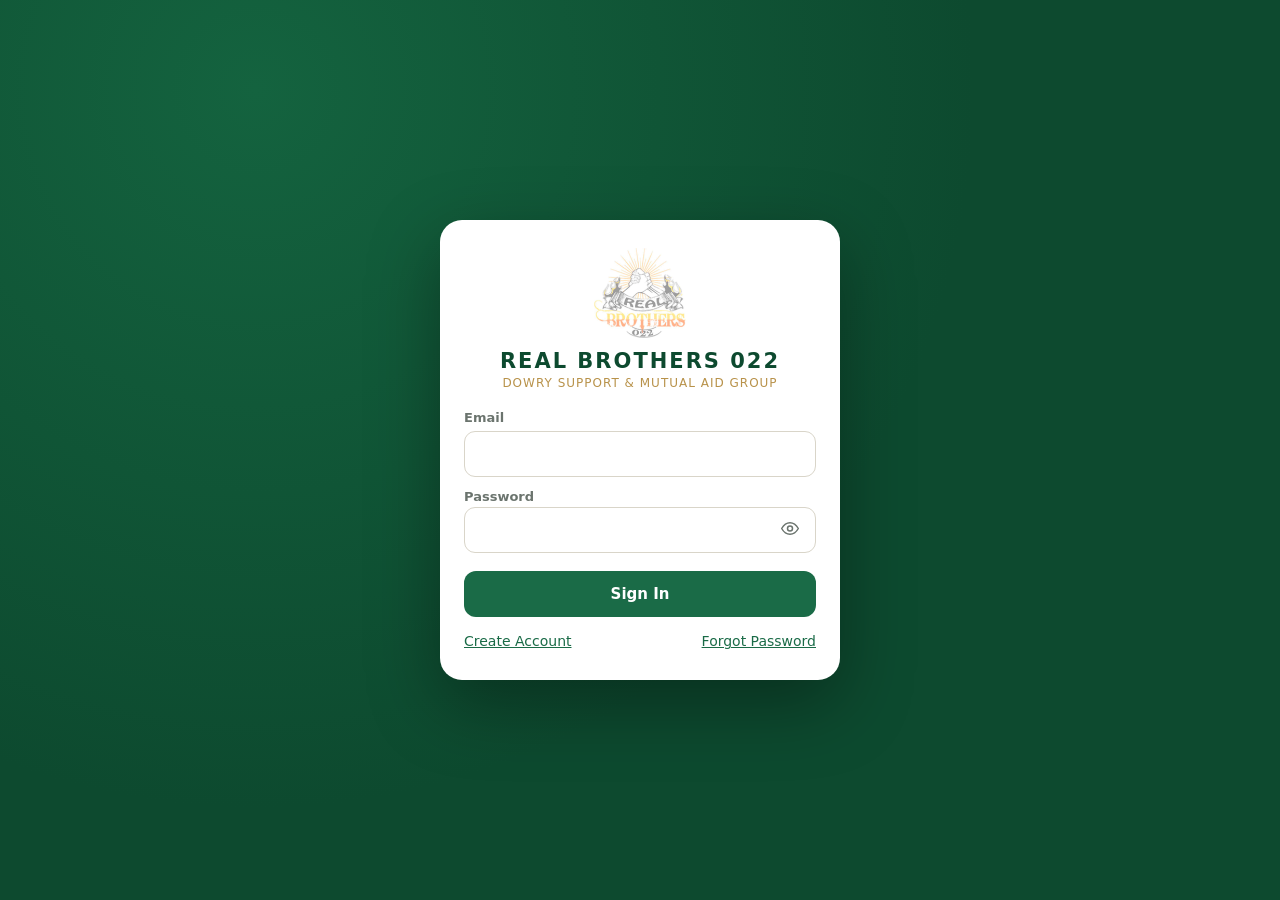
<file: index.html>
<!DOCTYPE html>
<html lang="en">
<head>
<meta charset="utf-8">
<meta name="viewport" content="width=device-width, initial-scale=1, viewport-fit=cover">
<meta name="theme-color" content="#0d4a2f">
<title>Real Brothers 022</title>
<link rel="stylesheet" href="app.css">
</head>
<body>
<div id="root"><div id="boot" style="font:16px/1.5 system-ui,sans-serif;padding:24px;max-width:520px;margin:12vh auto;text-align:center;color:#0d4a2f"><b style="letter-spacing:2px">REAL BROTHERS 022</b><p>Loading...</p></div></div>
<noscript><p style="font:16px system-ui;padding:24px;text-align:center">Please turn on JavaScript in your browser to use Real Brothers 022.</p></noscript>
<!-- Old browsers that cannot run modern JavaScript -->
<script nomodule>document.getElementById("boot").innerHTML='<b>Your browser is too old for this app.</b><p>Please update Chrome or Safari, or open the site in another browser.</p>';</script>
<!-- If the app cannot start, say why instead of leaving a white page -->
<script>
(function () {
  function show(msg) {
    var el = document.getElementById("boot"); if (!el) return;   // the app has started: nothing to do
    el.innerHTML = '<b>The app could not start.</b><p id="bootmsg"></p><p><button onclick="location.reload()" style="padding:10px 18px;border:0;border-radius:10px;background:#1a6b47;color:#fff;font:inherit">Try again</button></p>';
    document.getElementById("bootmsg").textContent = msg;
  }
  window.addEventListener("error", function (e) {
    var t = e.target;
    if (t && (t.tagName === "SCRIPT" || t.tagName === "LINK")) show("A file could not be loaded: " + (t.src || t.href) + ". It may be missing from the website, or blocked by your network.");
    else if (e.message) show("Error: " + e.message);
  }, true);
  window.addEventListener("unhandledrejection", function (e) { show("Error: " + ((e.reason && e.reason.message) || e.reason)); });
  setTimeout(function () { show("It is taking too long. Check your internet connection, or try another browser."); }, 12000);
})();
</script>
<div id="toasts" aria-live="polite"></div>
<dialog id="dlg"></dialog>
<script type="module" src="app.js"></script>
</body>
</html>
</file>
<file: app.css>
:root{--green:#0d4a2f;--green2:#1a6b47;--gold:#b8924a;--bg:#f6f4ef;--card:#fff;--ink:#1c2420;--mu:#6b746e;--line:#e6e2d8;--ok:#1a6b47;--warn:#b77a14;--bad:#b3392f;--r:14px;--sh:0 1px 2px rgba(20,30,25,.06),0 6px 20px rgba(20,30,25,.06)}
*{box-sizing:border-box}html{-webkit-text-size-adjust:100%}
body{margin:0;background:var(--bg);color:var(--ink);font:15px/1.5 system-ui,-apple-system,"Segoe UI",Roboto,sans-serif;padding-top:env(safe-area-inset-top)}
h1,h2,h3{margin:0;line-height:1.25}h1{font-size:22px}h2{font-size:17px}h3{font-size:15px}p{margin:.3em 0}a{color:var(--green2)}
.mu{color:var(--mu);font-size:13px}.ok{color:var(--ok)}.warn{color:var(--warn)}.bad{color:var(--bad)}.t{text-align:left}.r{text-align:right}
.ic{width:20px;height:20px;flex:none}
/* layout */
.app{display:grid;grid-template-columns:248px 1fr;min-height:100vh}
.side{background:var(--green);color:#e8efe9;padding:20px 14px;display:flex;flex-direction:column;gap:6px;position:sticky;top:0;height:100vh;overflow:auto}
.brand{display:flex;gap:10px;align-items:center;padding:4px 8px 14px;border-bottom:1px solid rgba(255,255,255,.14);margin-bottom:8px}
.brand img{width:42px;height:42px;object-fit:contain;background:#fff;border-radius:10px;padding:3px}.brand b{display:block;letter-spacing:1px}.brand small{color:#c9d8cc;font-size:11px}
.side a.nav{display:flex;gap:12px;align-items:center;color:#d6e3d9;text-decoration:none;padding:11px 12px;border-radius:10px;font-weight:500}
.side a.nav:hover{background:rgba(255,255,255,.08)}.side a.nav.on{background:#fff;color:var(--green)}
.side .grp{font-size:11px;letter-spacing:1px;text-transform:uppercase;color:#9fb8a6;padding:12px 12px 4px}
.side .who{margin-top:auto;padding:12px;border-top:1px solid rgba(255,255,255,.14);font-size:13px}
main{min-width:0;padding:22px 26px 40px}
.top{display:flex;justify-content:space-between;align-items:center;gap:10px;margin-bottom:18px}.top .sub{color:var(--mu);font-size:13px}
.bottom{display:none}
@media(max-width:860px){.app{display:block}.side{display:none}main{padding:16px 14px 96px}
 .bottom{display:flex;position:fixed;left:0;right:0;bottom:0;background:#fff;border-top:1px solid var(--line);padding:6px 4px calc(6px + env(safe-area-inset-bottom));z-index:20;box-shadow:0 -4px 18px rgba(0,0,0,.06)}
 .bottom a{flex:1;display:flex;flex-direction:column;align-items:center;gap:2px;font-size:11px;color:var(--mu);text-decoration:none;padding:6px 2px;border-radius:10px;min-height:48px}
 .bottom a.on{color:var(--green);font-weight:600}.bottom a.on .ic{stroke:var(--green2)}}
/* components */
.card{background:var(--card);border:1px solid var(--line);border-radius:var(--r);padding:18px;margin-bottom:16px;box-shadow:var(--sh)}
.card>h2{margin-bottom:10px}.card.hero{background:linear-gradient(135deg,var(--green),var(--green2));color:#fff;border:0}.hero .mu{color:#cfe0d3}
.grid{display:grid;grid-template-columns:repeat(auto-fit,minmax(170px,1fr));gap:12px;margin-bottom:16px}
.kpi{background:var(--card);border:1px solid var(--line);border-radius:var(--r);padding:14px 16px;box-shadow:var(--sh)}
.kpi small{display:block;color:var(--mu);font-size:11px;letter-spacing:.6px;text-transform:uppercase}.kpi b{display:block;font-size:22px;margin-top:2px}.kpi .sub{font-size:12px;color:var(--mu)}
.kpi.gold{border-top:3px solid var(--gold)}.kpi.green{border-top:3px solid var(--green2)}.kpi.red{border-top:3px solid var(--bad)}
.btn{display:inline-flex;gap:8px;align-items:center;justify-content:center;border:0;background:var(--green2);color:#fff;font:inherit;font-weight:600;padding:12px 18px;border-radius:12px;cursor:pointer;min-height:46px;text-decoration:none}
.btn:hover{background:var(--green)}.btn:disabled{opacity:.6;cursor:wait}.btn.ghost{background:transparent;color:var(--green);border:1px solid var(--line)}.btn.ghost:hover{background:#f1efe8}
.btn.gold{background:var(--gold)}.btn.danger{background:var(--bad)}.btn.sm{padding:7px 12px;min-height:36px;font-size:13px;border-radius:9px}
input,select,textarea{font:inherit;width:100%;padding:12px 13px;border:1px solid #d9d5c9;border-radius:11px;background:#fff;color:var(--ink);min-height:46px}
input:focus,select:focus,textarea:focus{outline:2px solid var(--green2);outline-offset:1px;border-color:transparent}
label{display:block;font-size:13px;color:var(--mu);margin:10px 0 4px;font-weight:600}label>input,label>select,label>textarea{margin-top:4px;color:var(--ink)}
label.chk{display:flex;gap:8px;align-items:center;font-weight:500}label.chk input{width:auto;min-height:0}
.row{display:flex;gap:10px;flex-wrap:wrap;align-items:end}.row>*{flex:1;min-width:130px}.row>.btn{flex:0 0 auto}
.tw{overflow-x:auto;-webkit-overflow-scrolling:touch}table{width:100%;border-collapse:collapse;font-size:14px}
th{font-size:11px;letter-spacing:.6px;text-transform:uppercase;color:var(--mu);text-align:right;padding:9px 8px;border-bottom:2px solid var(--line);white-space:nowrap}
td{padding:11px 8px;border-bottom:1px solid var(--line);text-align:right;white-space:nowrap}th:first-child,td:first-child,th.t,td.t{text-align:left}
tr.void td{color:#9aa39d;text-decoration:line-through}tbody tr:hover td{background:#faf9f4}
.badge{display:inline-block;padding:3px 10px;border-radius:99px;font-size:12px;font-weight:600;background:#eceae2;color:#555}
.badge.ok{background:#e1f1e8;color:var(--ok)}.badge.warn{background:#fbefd5;color:var(--warn)}.badge.bad{background:#f8e0dc;color:var(--bad)}.badge.gold{background:#f4ead4;color:#8a6a2a}
.bar{height:8px;background:#ece9df;border-radius:99px;overflow:hidden}.bar i{display:block;height:100%;background:var(--green2);border-radius:99px}.bar.big{height:12px}
.hero .bar{background:rgba(255,255,255,.25)}.hero .bar i{background:var(--gold)}
.hbars .hb{display:flex;gap:10px;align-items:center;margin:7px 0;font-size:13px}.hl{flex:0 0 34%;min-width:80px}.hb .bar{flex:1}.hv{flex:0 0 92px;text-align:right}
.tabs{display:flex;gap:6px;overflow-x:auto;margin-bottom:14px}.tabs a{white-space:nowrap;padding:8px 14px;border-radius:99px;border:1px solid var(--line);background:#fff;text-decoration:none;color:var(--ink);font-size:14px}.tabs a.on{background:var(--green);color:#fff;border-color:var(--green)}
.list .it{display:flex;justify-content:space-between;gap:10px;padding:12px 0;border-bottom:1px solid var(--line)}.list .it:last-child{border:0}
.quick{display:grid;grid-template-columns:repeat(auto-fit,minmax(110px,1fr));gap:10px}.quick a{display:flex;flex-direction:column;align-items:center;gap:6px;padding:14px 8px;border-radius:12px;background:#f4f2ea;color:var(--green);text-decoration:none;font-weight:600;font-size:13px;text-align:center;min-height:76px}
.empty{text-align:center;padding:28px 10px;color:var(--mu)}.empty-ic{color:#c8c3b4;display:flex;justify-content:center}.empty-ic .ic{width:44px;height:44px}
.skel-wrap{display:grid;gap:12px}.skel{height:84px;border-radius:var(--r);background:linear-gradient(90deg,#ebe8de 25%,#f6f4ec 50%,#ebe8de 75%);background-size:200% 100%;animation:sk 1.2s infinite}@keyframes sk{to{background-position:-200% 0}}
#toasts{position:fixed;top:calc(12px + env(safe-area-inset-top));right:12px;left:12px;display:flex;flex-direction:column;gap:8px;align-items:flex-end;z-index:100;pointer-events:none}
.toast{pointer-events:auto;background:var(--green);color:#fff;padding:12px 16px;border-radius:12px;box-shadow:var(--sh);max-width:420px;transition:.3s}.toast.error{background:var(--bad)}.toast.warn{background:var(--warn)}.toast.out{opacity:0;transform:translateY(-6px)}
dialog{border:0;border-radius:18px;padding:0;max-width:440px;width:calc(100% - 28px);box-shadow:0 20px 60px rgba(0,0,0,.3)}dialog::backdrop{background:rgba(10,25,18,.5)}
.dform{padding:22px}.dbtn{display:flex;gap:10px;justify-content:flex-end;margin-top:16px}
/* login */
.login{min-height:100vh;display:grid;place-items:center;padding:20px;background:radial-gradient(circle at 20% 10%,#14633f 0,var(--green) 55%)}
.lcard{background:#fff;border-radius:22px;padding:28px 24px;width:100%;max-width:400px;box-shadow:0 24px 70px rgba(0,0,0,.35)}
.lcard .logo{display:block;margin:0 auto 10px;width:92px}.lcard h1{text-align:center;letter-spacing:2px;color:var(--green);font-size:21px}.lcard .sub{text-align:center;color:var(--gold);font-size:12px;letter-spacing:1px;text-transform:uppercase;margin-bottom:16px}
.pw{position:relative}.pw button{position:absolute;right:6px;top:50%;transform:translateY(-50%);background:none;border:0;padding:10px;color:var(--mu);cursor:pointer}
.lcard .btn{width:100%;margin-top:14px}.links{display:flex;justify-content:space-between;margin-top:14px;font-size:14px}.err{color:var(--bad);font-size:13px;margin-top:8px}
.fbar{display:flex;gap:8px;flex-wrap:wrap;margin-bottom:12px}.fbar>*{flex:1;min-width:120px}.fbar .btn{flex:0 0 auto}
.alert{padding:12px 14px;border-radius:12px;background:#fbefd5;color:#6e4a09;margin-bottom:14px;font-size:14px}.alert.bad{background:#f8e0dc;color:#7a2219}
.sticky-act{position:sticky;bottom:calc(70px + env(safe-area-inset-bottom));display:flex;justify-content:flex-end}
@media(min-width:861px){.sticky-act{bottom:12px}}
@media print{.side,.bottom,.top .btn,.fbar{display:none!important}.app{display:block}body{background:#fff}.card{box-shadow:none}}
</file>
